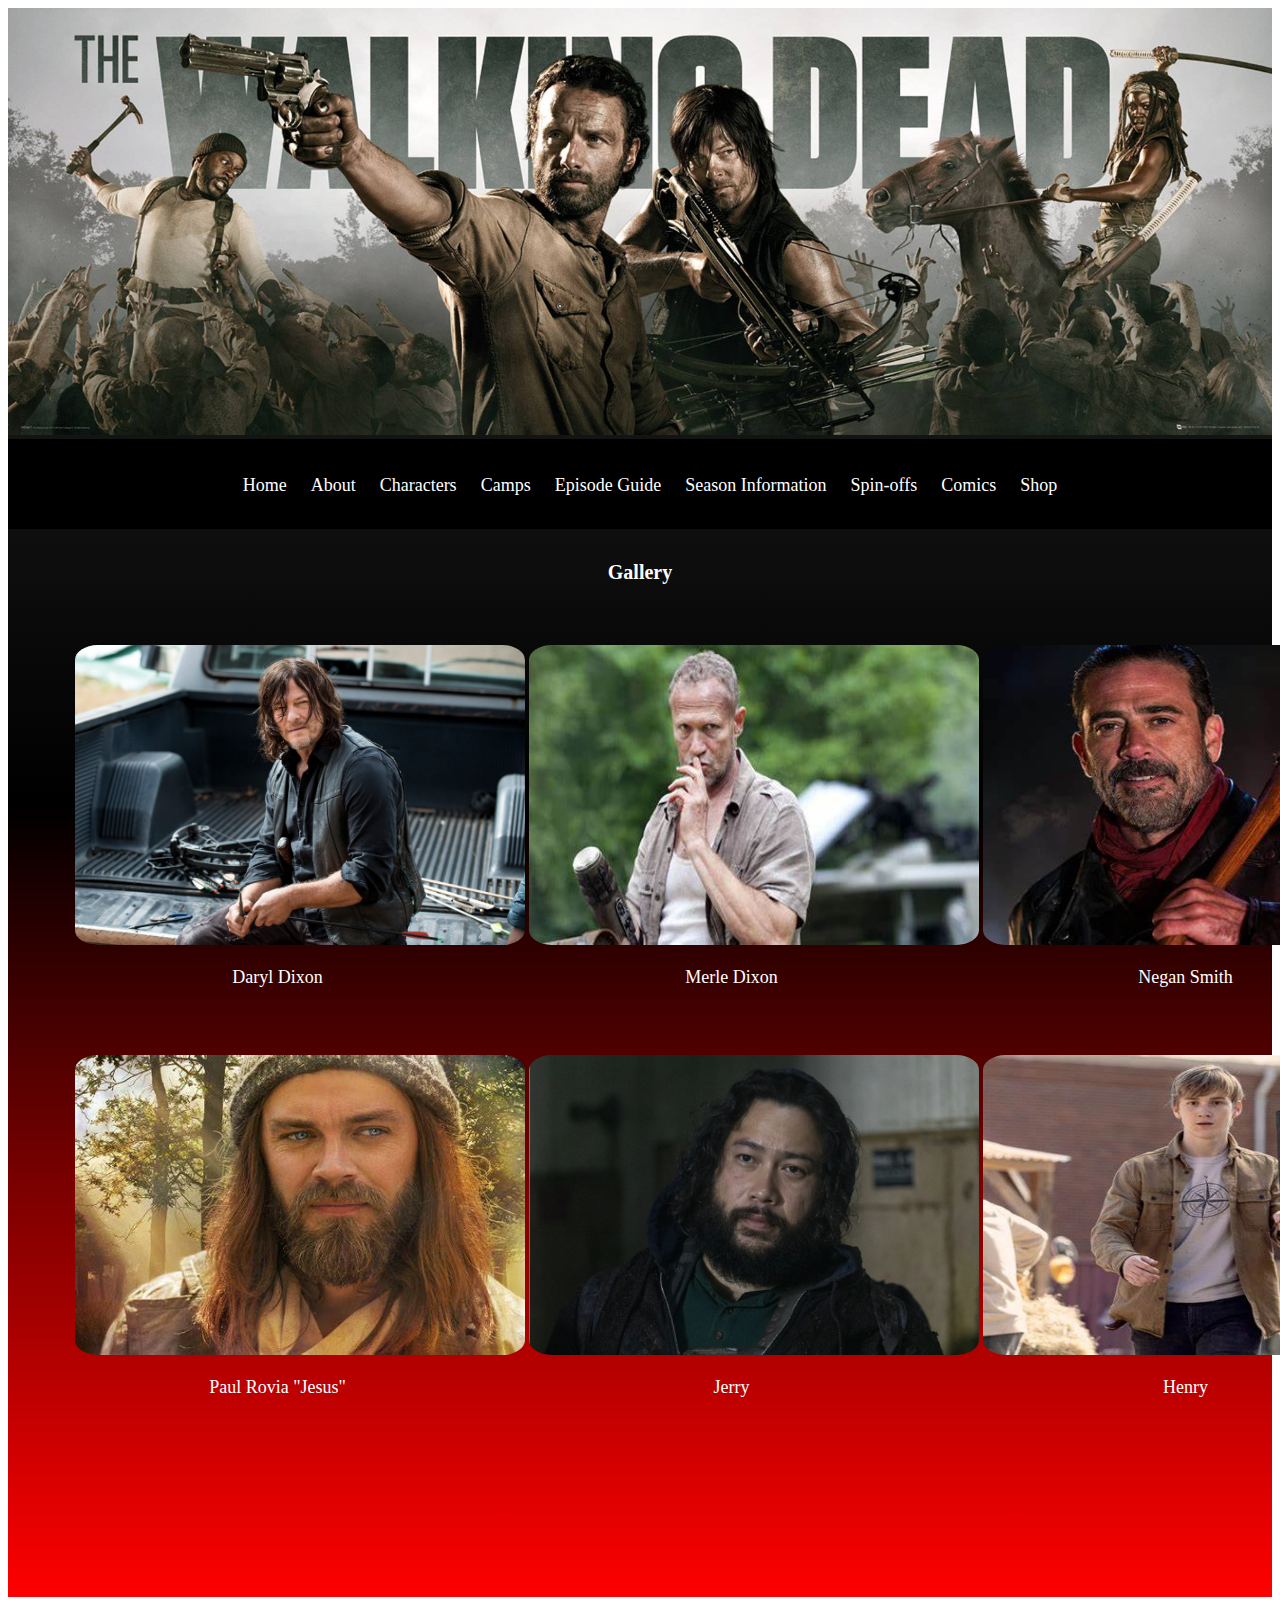
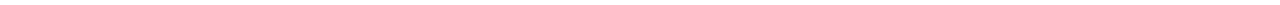
<file: index.html>
<!DOCTYPE html>
<html lang="en">
<head>
    <meta charset="UTF-8">
    <meta http-equiv="X-UA-Compatible" content="IE=edge">
    <meta name="viewport" content="width=device-width, initial-scale=1.0">
    <link rel="stylesheet" href="styles.css">
    <link rel="shortcut icon" href="images/icon.png" type="image/x-icon">
    <title>(Fan Made) AMC The Walking Dead | HomePage</title>
</head>
<body>
    <main>
        <header>
            <img src="images/headBanner.jpg" alt="Walking dead banner image">
        </header>
        <nav>
            <br>
            <br>
            <a href="index.html">Home</a>
            <a href="about.html">About</a>
            <a href="characters.html">Characters</a>
            <a href="locations.html">Camps</a>
            <a href="episodes.html">Episode Guide</a>
            <a href="seasons.html">Season Information</a>
            <a href="spinoffs.html">Spin-offs</a>
            <a href="comics.html">Comics</a>
            <a href="shop.html">Shop</a>
        </nav>
        <br>
        <section>
            <h1>Gallery</h1>
            <article>
                <div class="gallery">
                    <table> 
                        <tr>
                            <td>
                                <img src="images/daryl.jpg" alt="" class="added_image">
                                <p>Daryl Dixon</p>
                            </td>
                            <td>
                                <img src="images/merle.jpg" alt="" class="added_image">
                                <p>Merle Dixon</p>
                            </td>
                            <td>
                                <img src="images/negan.jpg" alt="" class="added_image">
                                <p>Negan Smith</p>
                            </td>
                        </tr>
                        <tr>
                            <td>
                                <img src="images/jesus.jpg" alt="" class="added_image">
                                <p>Paul Rovia "Jesus"</p>
                            </td>
                            <td>
                                <img src="images/jerry.jpg" alt="" class="added_image">
                                <p>Jerry</p>
                            </td>
                            <td>
                                <img src="images/henry.jpg" alt="" class="added_image">
                                <p>Henry</p>
                            </td>
                        </tr>
                    </table>
                </div>
            </article>
        </section>
        
    </main>
</body>
</html>
</file>
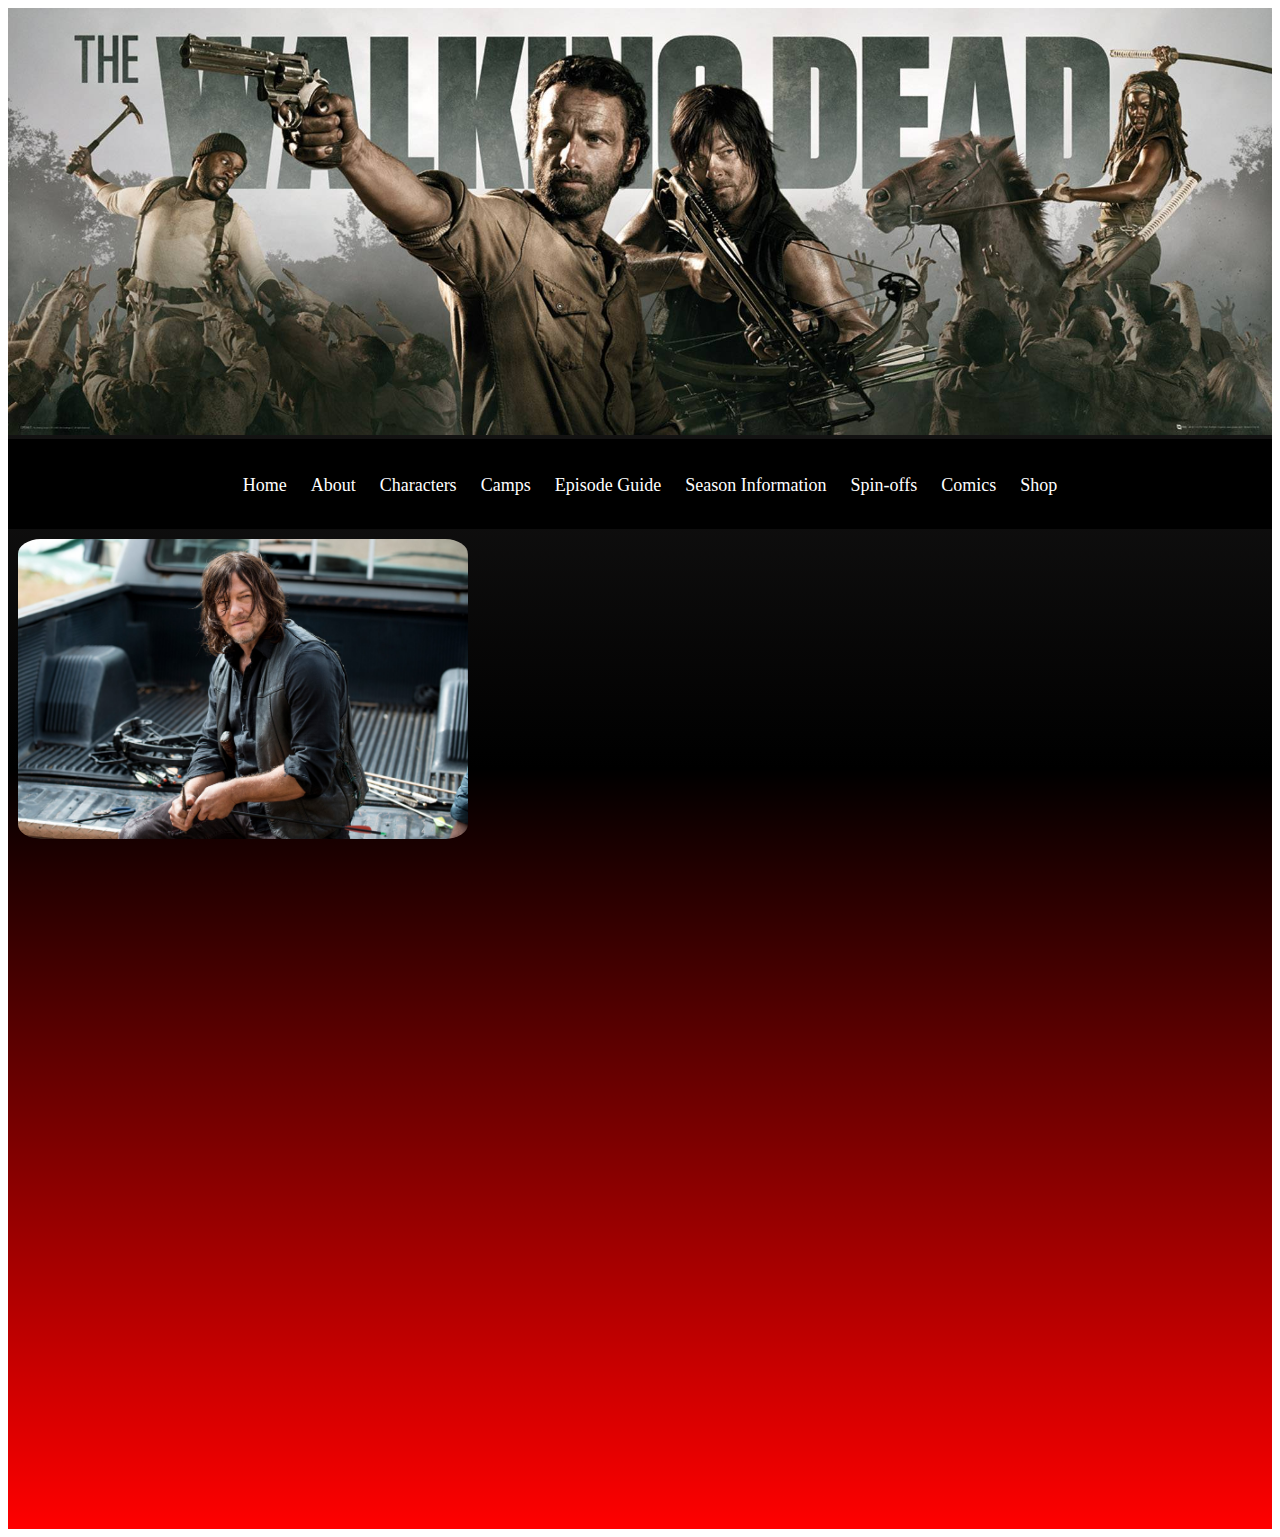
<file: about.html>
<!DOCTYPE html>
<html lang="en">
<head>
    <meta charset="UTF-8">
    <meta http-equiv="X-UA-Compatible" content="IE=edge">
    <meta name="viewport" content="width=device-width, initial-scale=1.0">
    <link rel="stylesheet" href="styles.css">
    <link rel="shortcut icon" href="images/icon.png" type="image/x-icon">
    <title>(Fan Made) AMC The Walking Dead | About</title>
</head>
<body>
    <main>
        <header>
            <img src="images/headBanner.jpg" alt="Walking dead banner image">
        </header>
        <nav>
            <br>
            <br>
            <a href="index.html">Home</a>
            <a href="about.html">About</a>
            <a href="characters.html">Characters</a>
            <a href="locations.html">Camps</a>
            <a href="episodes.html">Episode Guide</a>
            <a href="seasons.html">Season Information</a>
            <a href="spinoffs.html">Spin-offs</a>
            <a href="comics.html">Comics</a>
            <a href="shop.html">Shop</a>
        </nav>
        <article>
            <img src="images/daryl.jpg" alt="" class="added_image">
        </article>
    </main>
</body>
</html>
</file>
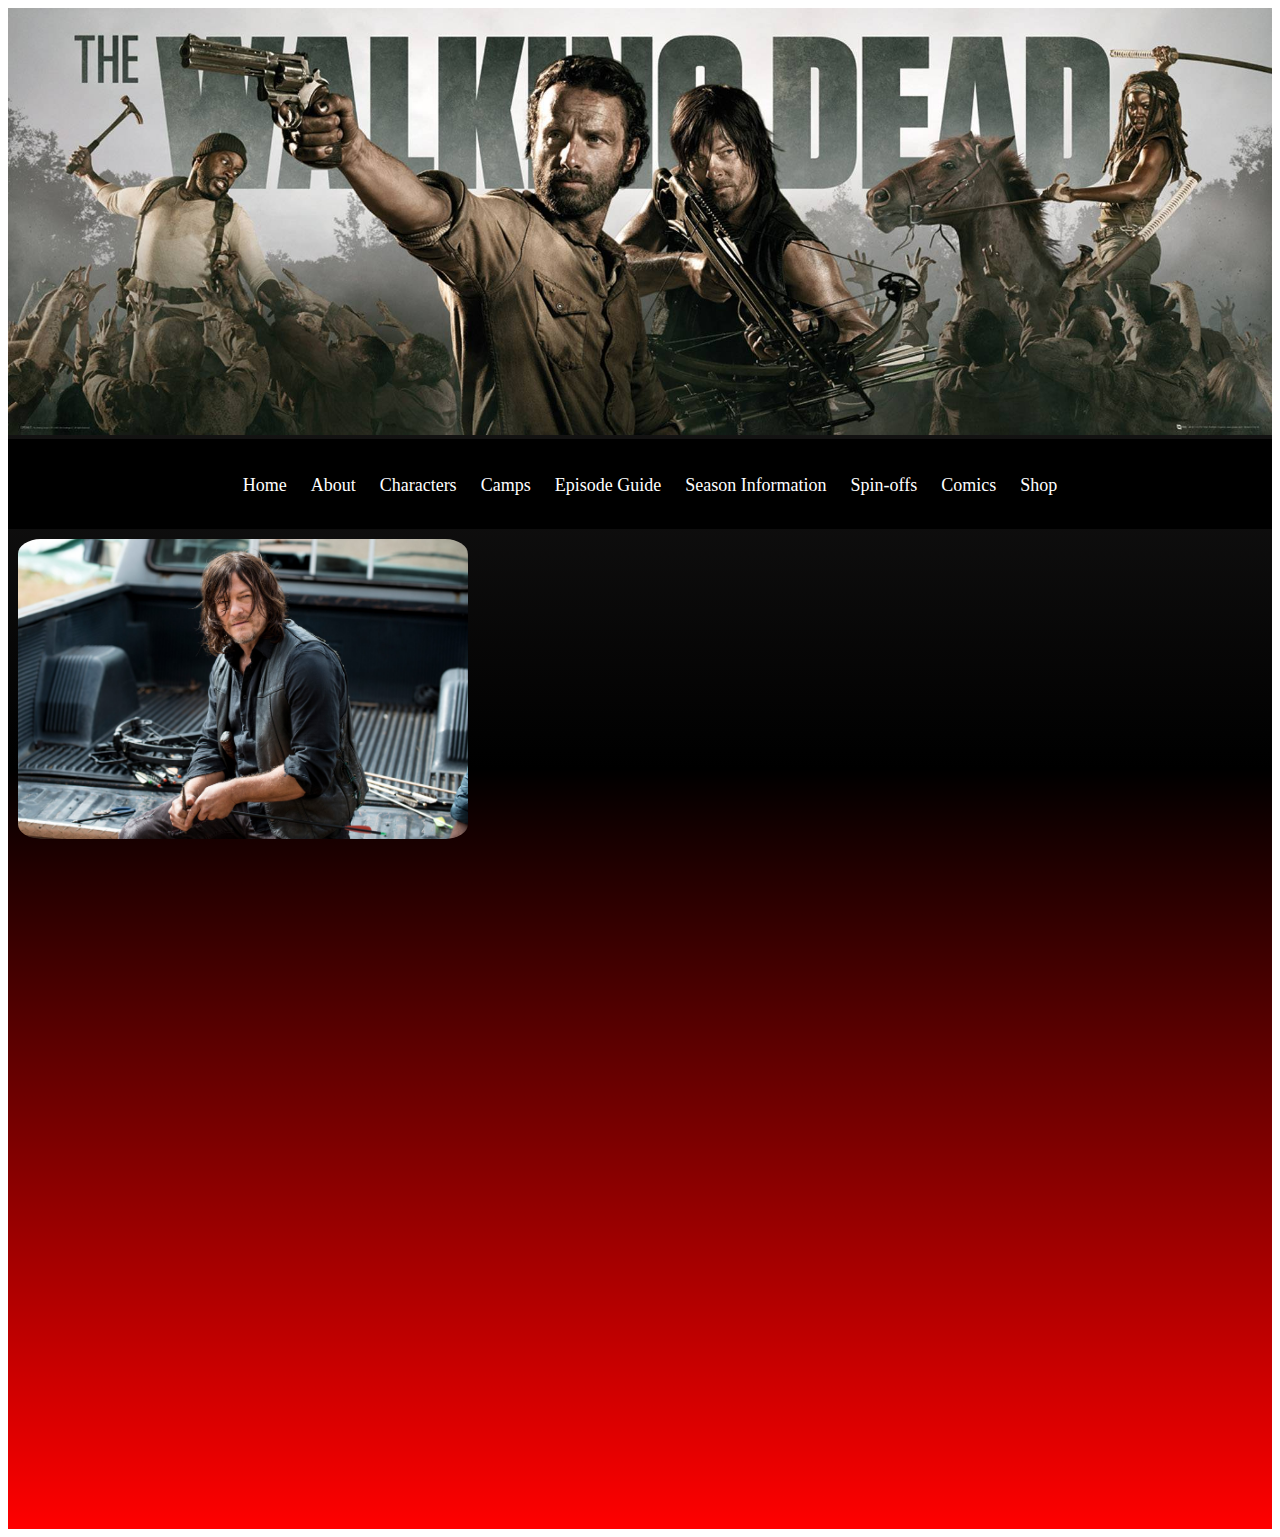
<file: characters.html>
<!DOCTYPE html>
<html lang="en">
<head>
    <meta charset="UTF-8">
    <meta http-equiv="X-UA-Compatible" content="IE=edge">
    <meta name="viewport" content="width=device-width, initial-scale=1.0">
    <link rel="stylesheet" href="styles.css">
    <link rel="shortcut icon" href="images/icon.png" type="image/x-icon">
    <title>(Fan Made) AMC The Walking Dead | Characters</title>
</head>
<body>
    <main>
        <header>
            <img src="images/headBanner.jpg" alt="Walking dead banner image">
        </header>
        <nav>
            <br>
            <br>
            <a href="index.html">Home</a>
            <a href="about.html">About</a>
            <a href="characters.html">Characters</a>
            <a href="locations.html">Camps</a>
            <a href="episodes.html">Episode Guide</a>
            <a href="seasons.html">Season Information</a>
            <a href="spinoffs.html">Spin-offs</a>
            <a href="comics.html">Comics</a>
            <a href="shop.html">Shop</a>
        </nav>
        <article>
            <img src="images/daryl.jpg" alt="" class="added_image">
        </article>
    </main>
</body>
</html>
</file>
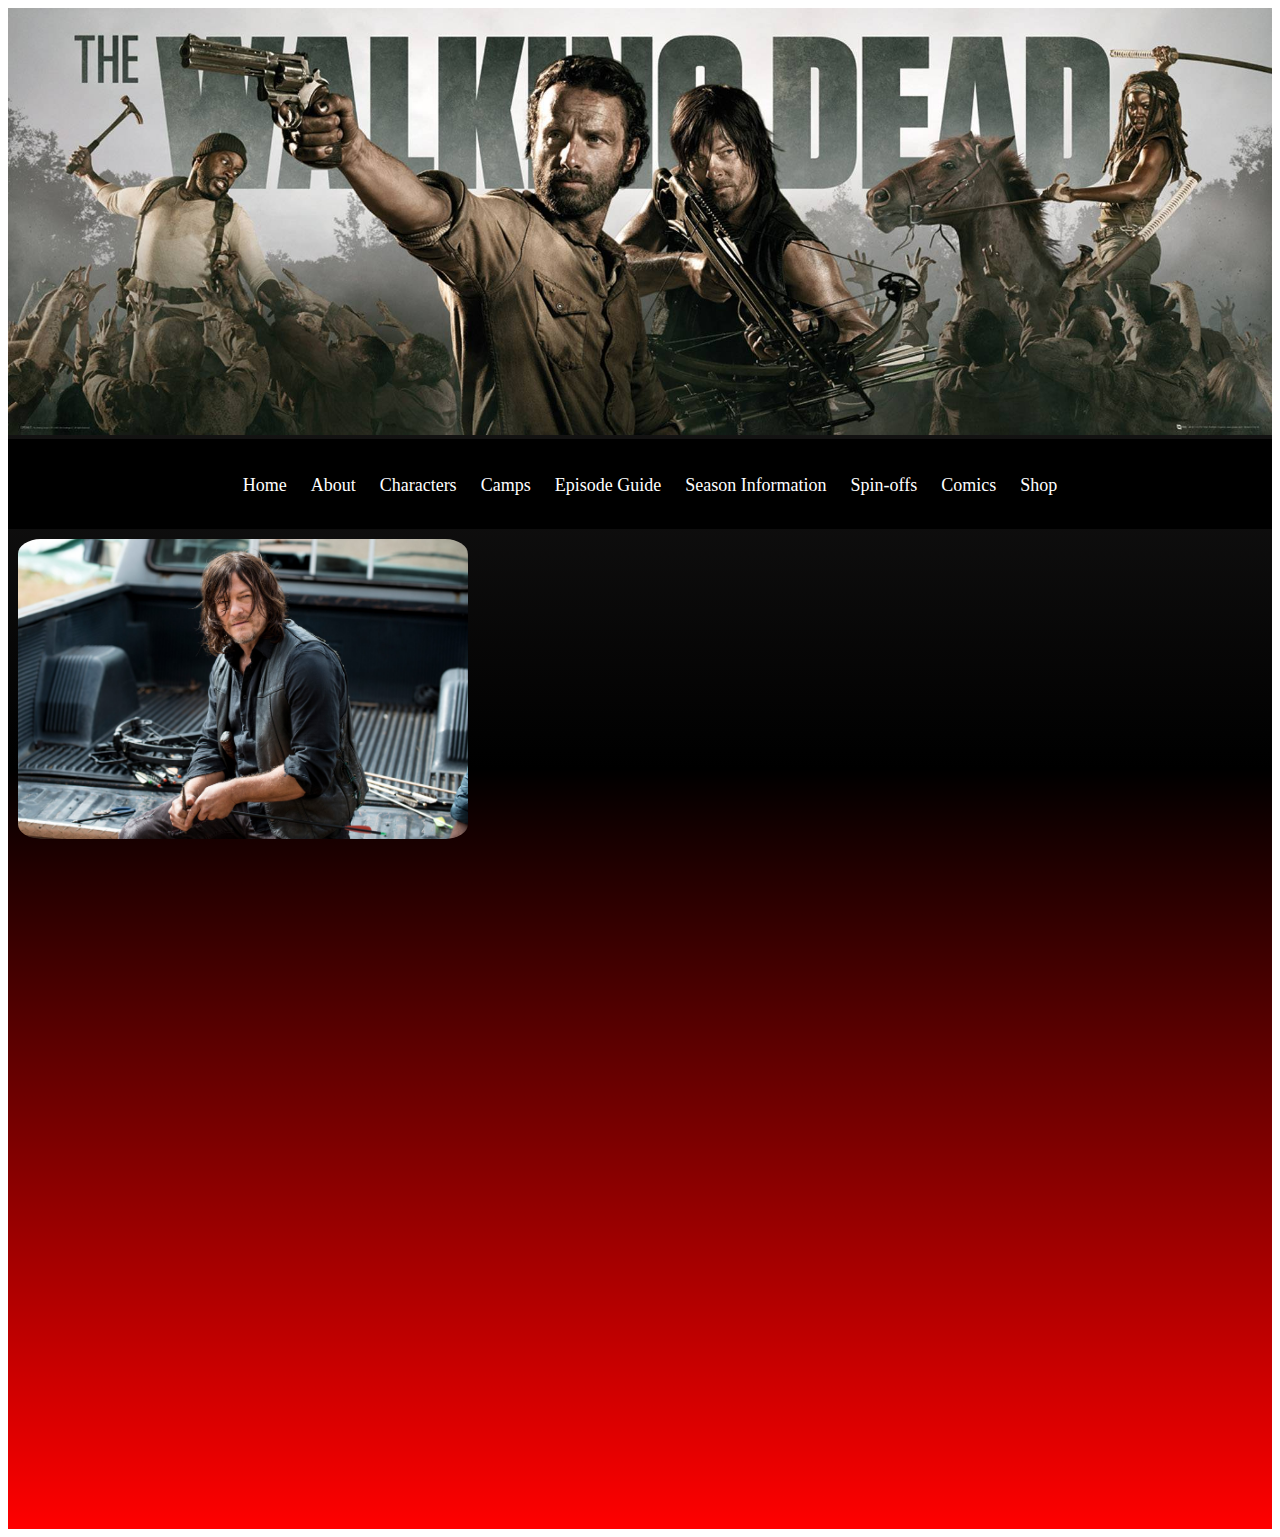
<file: comics.html>
<!DOCTYPE html>
<html lang="en">
<head>
    <meta charset="UTF-8">
    <meta http-equiv="X-UA-Compatible" content="IE=edge">
    <meta name="viewport" content="width=device-width, initial-scale=1.0">
    <link rel="stylesheet" href="styles.css">
    <link rel="shortcut icon" href="images/icon.png" type="image/x-icon">
    <title>(Fan Made) AMC The Walking Dead | Comics</title>
</head>
<body>
    <main>
        <header>
            <img src="images/headBanner.jpg" alt="Walking dead banner image">
        </header>
        <nav>
            <br>
            <br>
            <a href="index.html">Home</a>
            <a href="about.html">About</a>
            <a href="characters.html">Characters</a>
            <a href="locations.html">Camps</a>
            <a href="episodes.html">Episode Guide</a>
            <a href="seasons.html">Season Information</a>
            <a href="spinoffs.html">Spin-offs</a>
            <a href="comics.html">Comics</a>
            <a href="shop.html">Shop</a>
        </nav>
        <article>
            <img src="images/daryl.jpg" alt="" class="added_image">
        </article>
    </main>
</body>
</html>
</file>
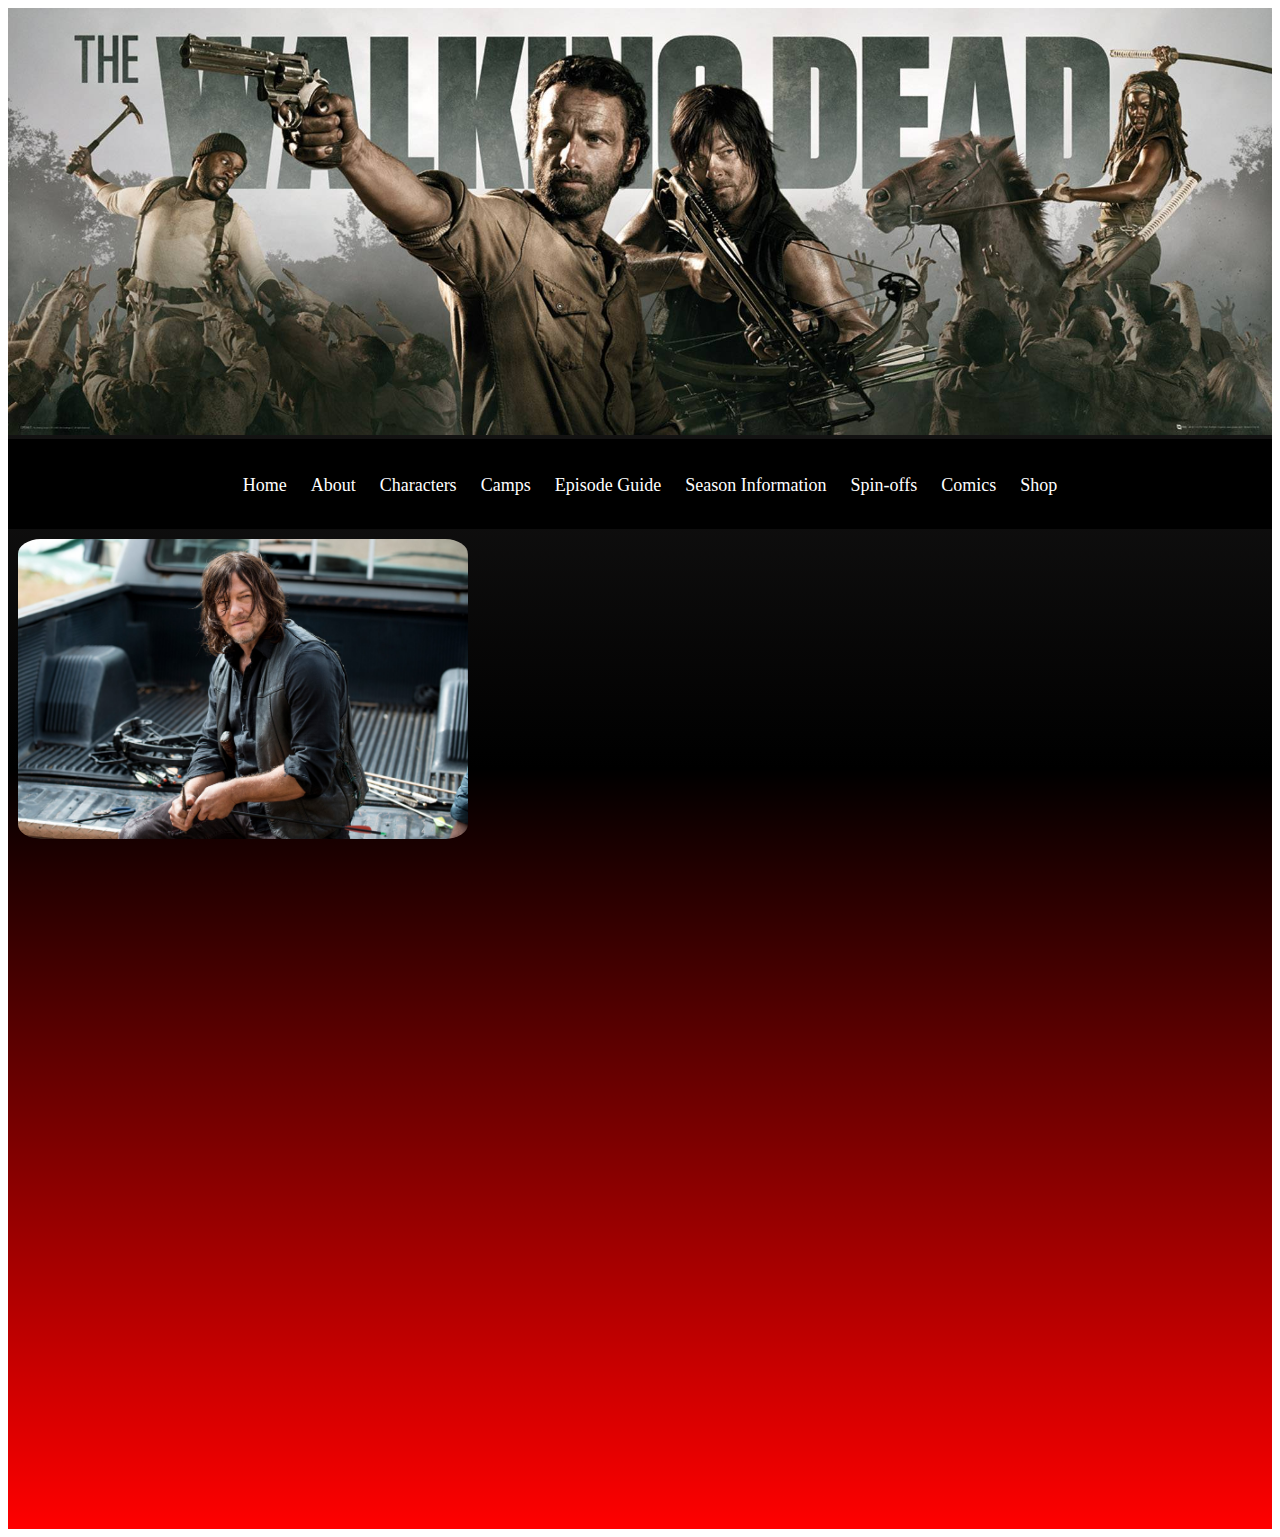
<file: episodes.html>
<!DOCTYPE html>
<html lang="en">
<head>
    <meta charset="UTF-8">
    <meta http-equiv="X-UA-Compatible" content="IE=edge">
    <meta name="viewport" content="width=device-width, initial-scale=1.0">
    <link rel="stylesheet" href="styles.css">
    <link rel="shortcut icon" href="images/icon.png" type="image/x-icon">
    <title>(Fan Made) AMC The Walking Dead | Episode Guide</title>
</head>
<body>
    <main>
        <header>
            <img src="images/headBanner.jpg" alt="Walking dead banner image">
        </header>
        <nav>
            <br>
            <br>
            <a href="index.html">Home</a>
            <a href="about.html">About</a>
            <a href="characters.html">Characters</a>
            <a href="locations.html">Camps</a>
            <a href="episodes.html">Episode Guide</a>
            <a href="seasons.html">Season Information</a>
            <a href="spinoffs.html">Spin-offs</a>
            <a href="comics.html">Comics</a>
            <a href="shop.html">Shop</a>
        </nav>
        <article>
            <img src="images/daryl.jpg" alt="" class="added_image">
        </article>
    </main>
</body>
</html>
</file>
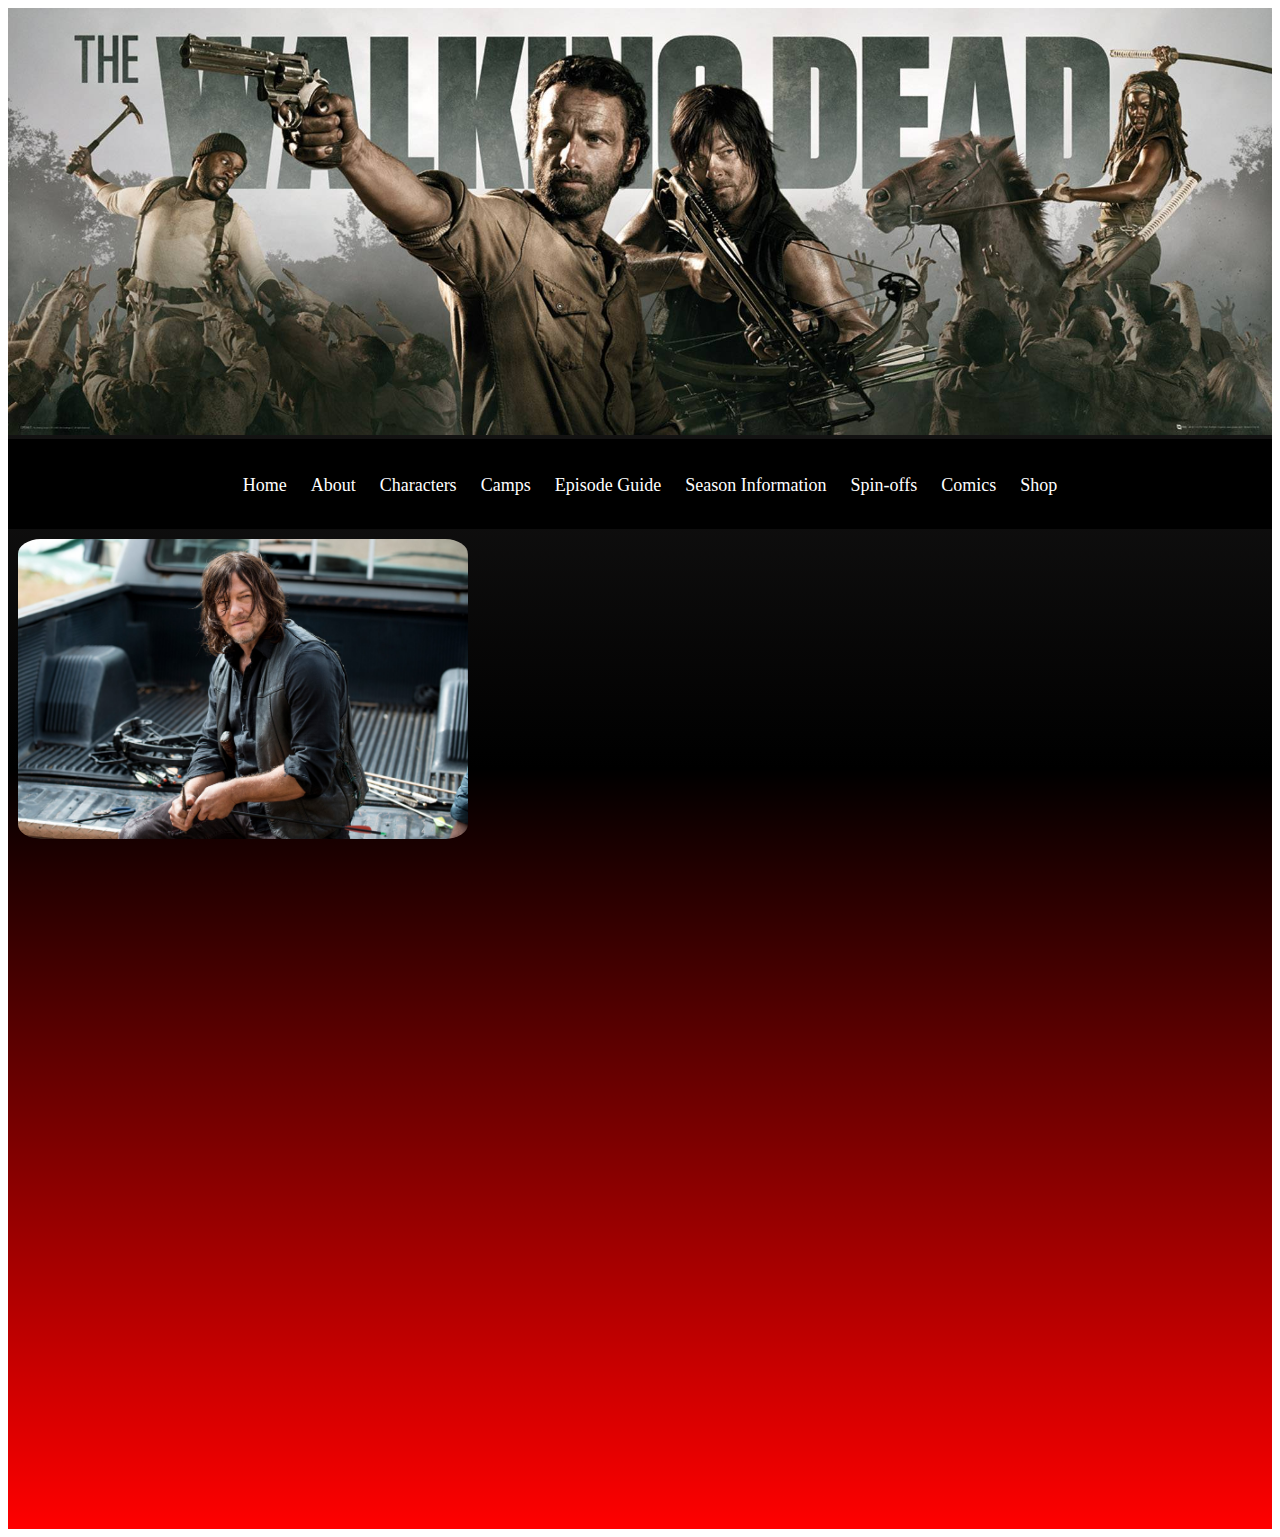
<file: locations.html>
<!DOCTYPE html>
<html lang="en">
<head>
    <meta charset="UTF-8">
    <meta http-equiv="X-UA-Compatible" content="IE=edge">
    <meta name="viewport" content="width=device-width, initial-scale=1.0">
    <link rel="stylesheet" href="styles.css">
    <link rel="shortcut icon" href="images/icon.png" type="image/x-icon">
    <title>(Fan Made) AMC The Walking Dead | Camps</title>
</head>
<body>
    <main>
        <header>
            <img src="images/headBanner.jpg" alt="Walking dead banner image">
        </header>
        <nav>
            <br>
            <br>
            <a href="index.html">Home</a>
            <a href="about.html">About</a>
            <a href="characters.html">Characters</a>
            <a href="locations.html">Camps</a>
            <a href="episodes.html">Episode Guide</a>
            <a href="seasons.html">Season Information</a>
            <a href="spinoffs.html">Spin-offs</a>
            <a href="comics.html">Comics</a>
            <a href="shop.html">Shop</a>
        </nav>
        <article>
            <img src="images/daryl.jpg" alt="" class="added_image">
        </article>
    </main>
</body>
</html>
</file>
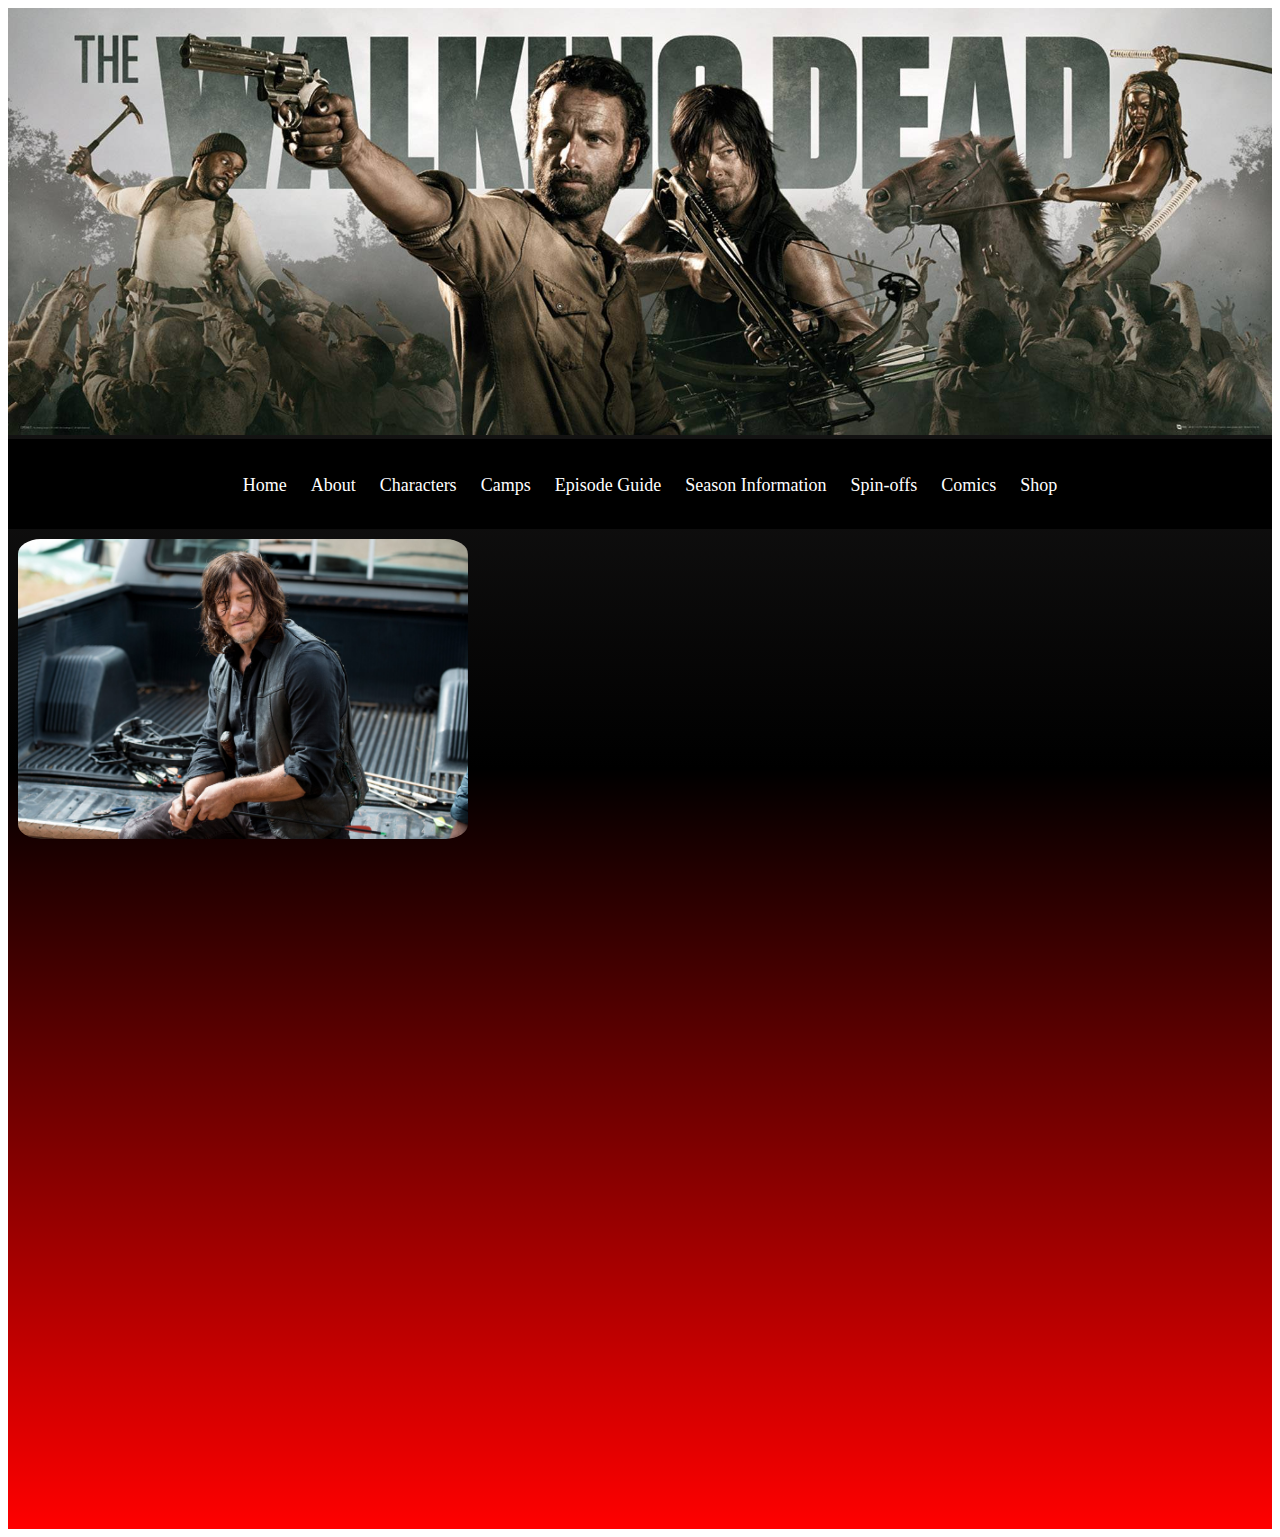
<file: seasons.html>
<!DOCTYPE html>
<html lang="en">
<head>
    <meta charset="UTF-8">
    <meta http-equiv="X-UA-Compatible" content="IE=edge">
    <meta name="viewport" content="width=device-width, initial-scale=1.0">
    <link rel="stylesheet" href="styles.css">
    <link rel="shortcut icon" href="images/icon.png" type="image/x-icon">
    <title>(Fan Made) AMC The Walking Dead | Season Information</title>
</head>
<body>
    <main>
        <header>
            <img src="images/headBanner.jpg" alt="Walking dead banner image">
        </header>
        <nav>
            <br>
            <br>
            <a href="index.html">Home</a>
            <a href="about.html">About</a>
            <a href="characters.html">Characters</a>
            <a href="locations.html">Camps</a>
            <a href="episodes.html">Episode Guide</a>
            <a href="seasons.html">Season Information</a>
            <a href="spinoffs.html">Spin-offs</a>
            <a href="comics.html">Comics</a>
            <a href="shop.html">Shop</a>
        </nav>
        <article>
            <img src="images/daryl.jpg" alt="" class="added_image">
        </article>
    </main>
</body>
</html>
</file>
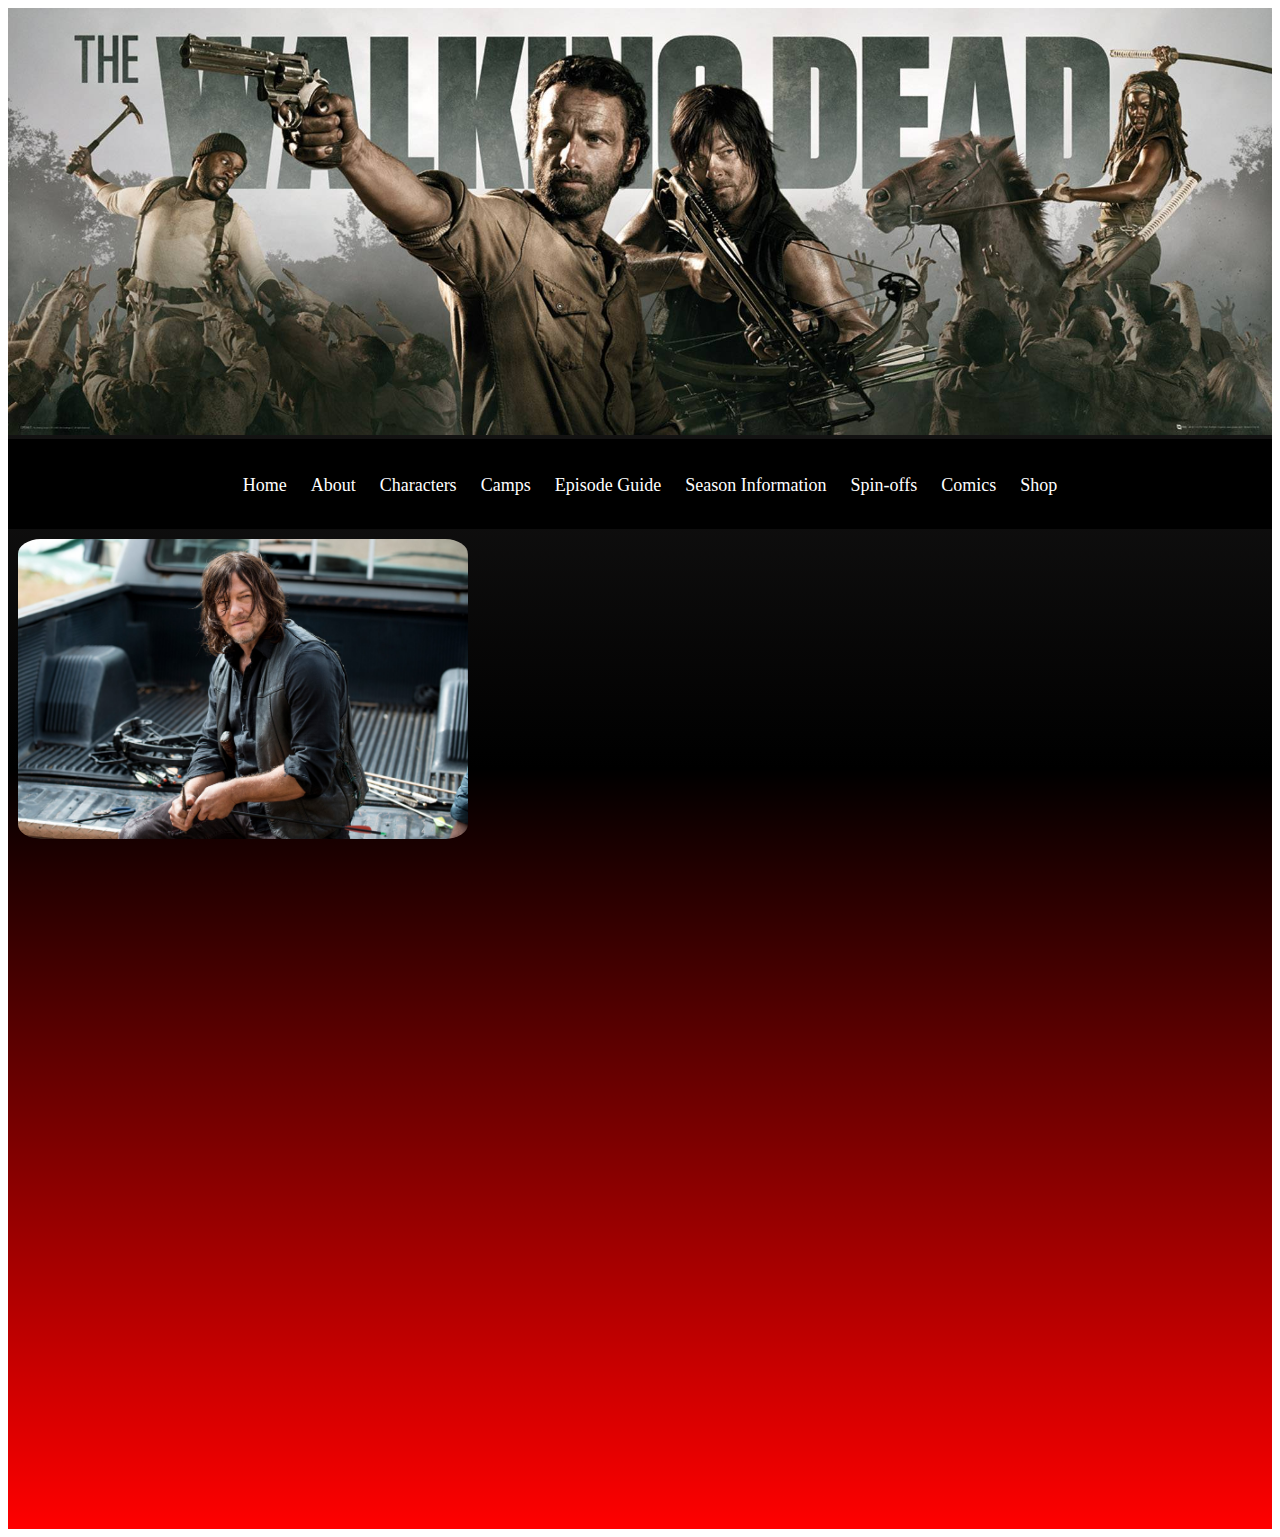
<file: shop.html>
<!DOCTYPE html>
<html lang="en">
<head>
    <meta charset="UTF-8">
    <meta http-equiv="X-UA-Compatible" content="IE=edge">
    <meta name="viewport" content="width=device-width, initial-scale=1.0">
    <link rel="stylesheet" href="styles.css">
    <link rel="shortcut icon" href="images/icon.png" type="image/x-icon">
    <title>(Fan Made) AMC The Walking Dead | Shop</title>
</head>
<body>
    <main>
        <header>
            <img src="images/headBanner.jpg" alt="Walking dead banner image">
        </header>
        <nav>
            <br>
            <br>
            <a href="index.html">Home</a>
            <a href="about.html">About</a>
            <a href="characters.html">Characters</a>
            <a href="locations.html">Camps</a>
            <a href="episodes.html">Episode Guide</a>
            <a href="seasons.html">Season Information</a>
            <a href="spinoffs.html">Spin-offs</a>
            <a href="comics.html">Comics</a>
            <a href="shop.html">Shop</a>
        </nav>
        <article>
            <img src="images/daryl.jpg" alt="" class="added_image">
        </article>
    </main>
</body>
</html>
</file>
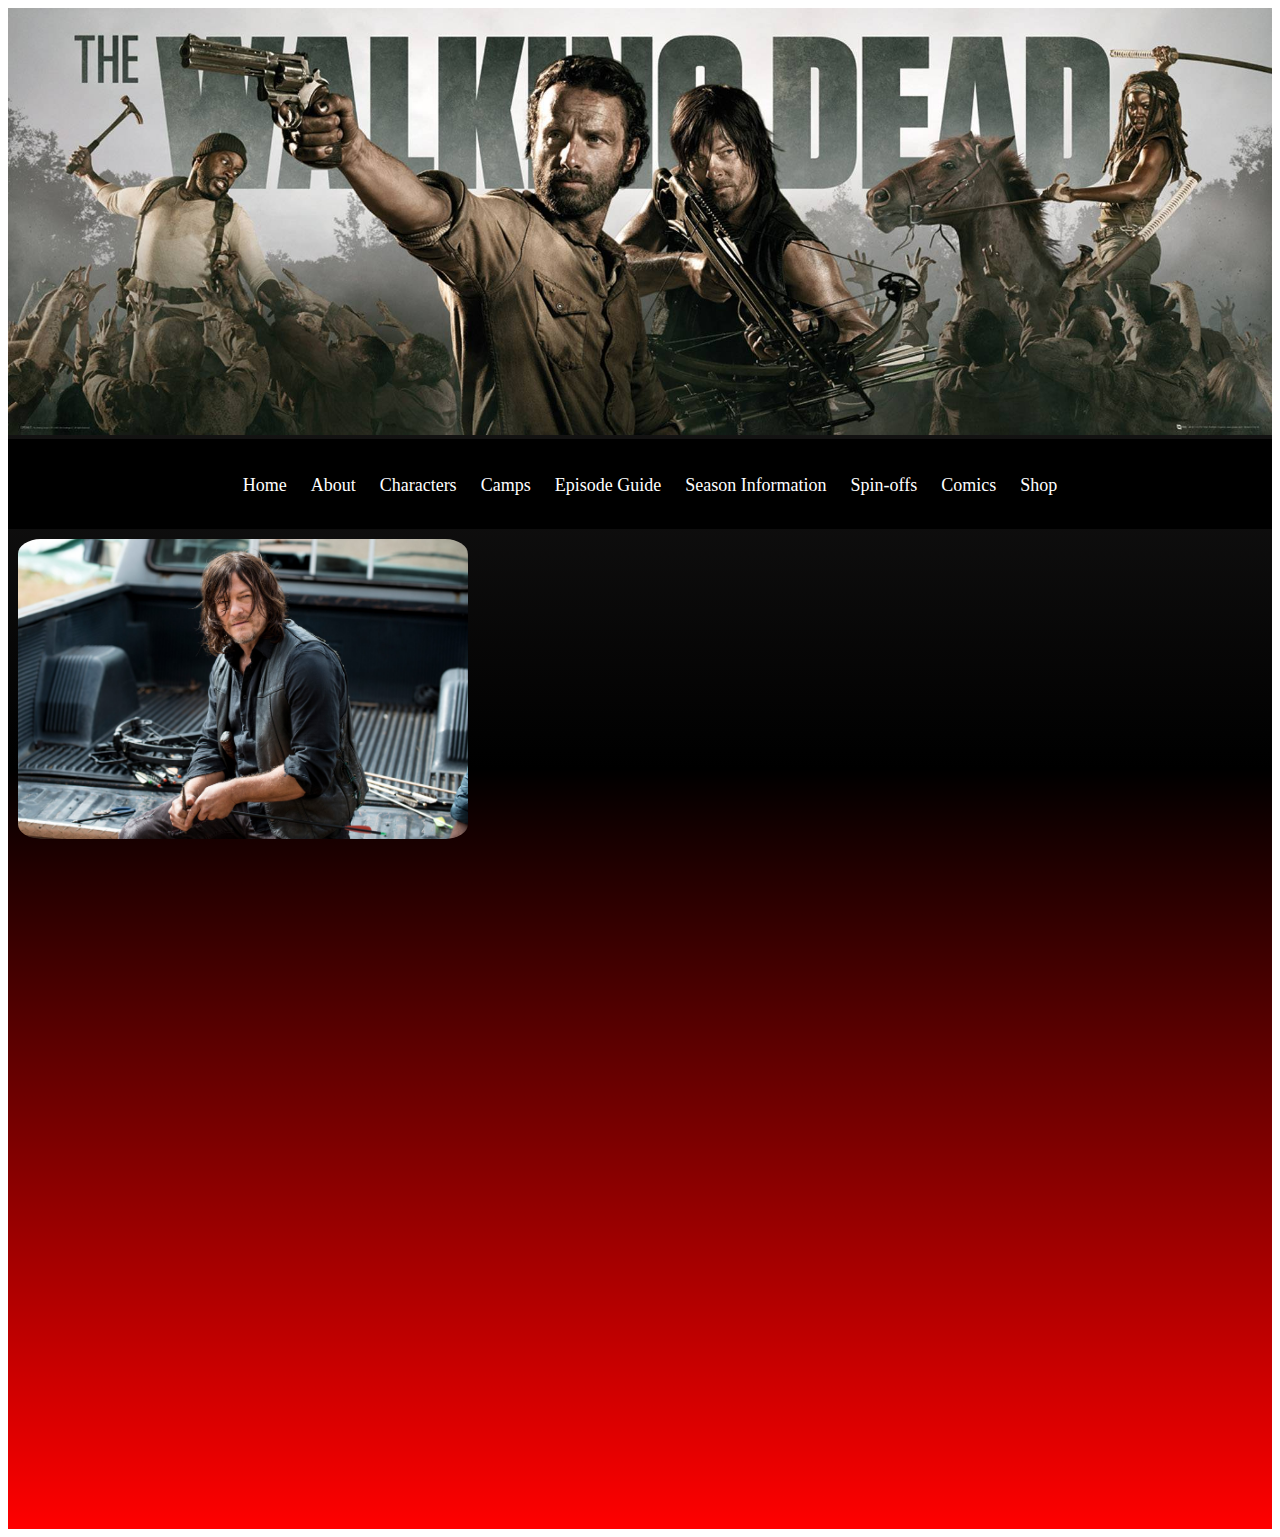
<file: spinoffs.html>
<!DOCTYPE html>
<html lang="en">
<head>
    <meta charset="UTF-8">
    <meta http-equiv="X-UA-Compatible" content="IE=edge">
    <meta name="viewport" content="width=device-width, initial-scale=1.0">
    <link rel="stylesheet" href="styles.css">
    <link rel="shortcut icon" href="images/icon.png" type="image/x-icon">
    <title>(Fan Made) AMC The Walking Dead | Spin-Offs</title>
</head>
<body>
    <main>
        <header>
            <img src="images/headBanner.jpg" alt="Walking dead banner image">
        </header>
        <nav>
            <br>
            <br>
            <a href="index.html">Home</a>
            <a href="about.html">About</a>
            <a href="characters.html">Characters</a>
            <a href="locations.html">Camps</a>
            <a href="episodes.html">Episode Guide</a>
            <a href="seasons.html">Season Information</a>
            <a href="spinoffs.html">Spin-offs</a>
            <a href="comics.html">Comics</a>
            <a href="shop.html">Shop</a>
        </nav>
        <article>
            <img src="images/daryl.jpg" alt="" class="added_image">
        </article>
    </main>
</body>
</html>
</file>
<file: styles.css>
main{
    background-image: linear-gradient(rgb(45, 43, 43),black,red);
}
img{
    width: 100%;
}

a{
    text-decoration: none;
    color: white;
    font-size: 18px;
    margin-left: 20px;
    margin-bottom: 5px;
    justify-content: space-evenly, space-between;
}

nav{
    text-align: center;
    background-color: black;
    height: 90px;
}

article{
    height: 1000px;
    width: 100px;
}

.gallery{
    text-align: center;
    margin-left: 10%;
}

table{
    text-align: center;
    margin-left: 10%;
}

h1{
    text-align: center;
    color: white;
    font-size: 20px;
}

p{
    margin-left: 10%;
    text-align: center;
    color: white;
    font-size: large;
}

.added_image{
    margin-top: 10%;
    margin-left: 10%;
    height: 300px;
    width: 450px;
    justify-content: center;
    border-radius: 5%;
}
</file>
